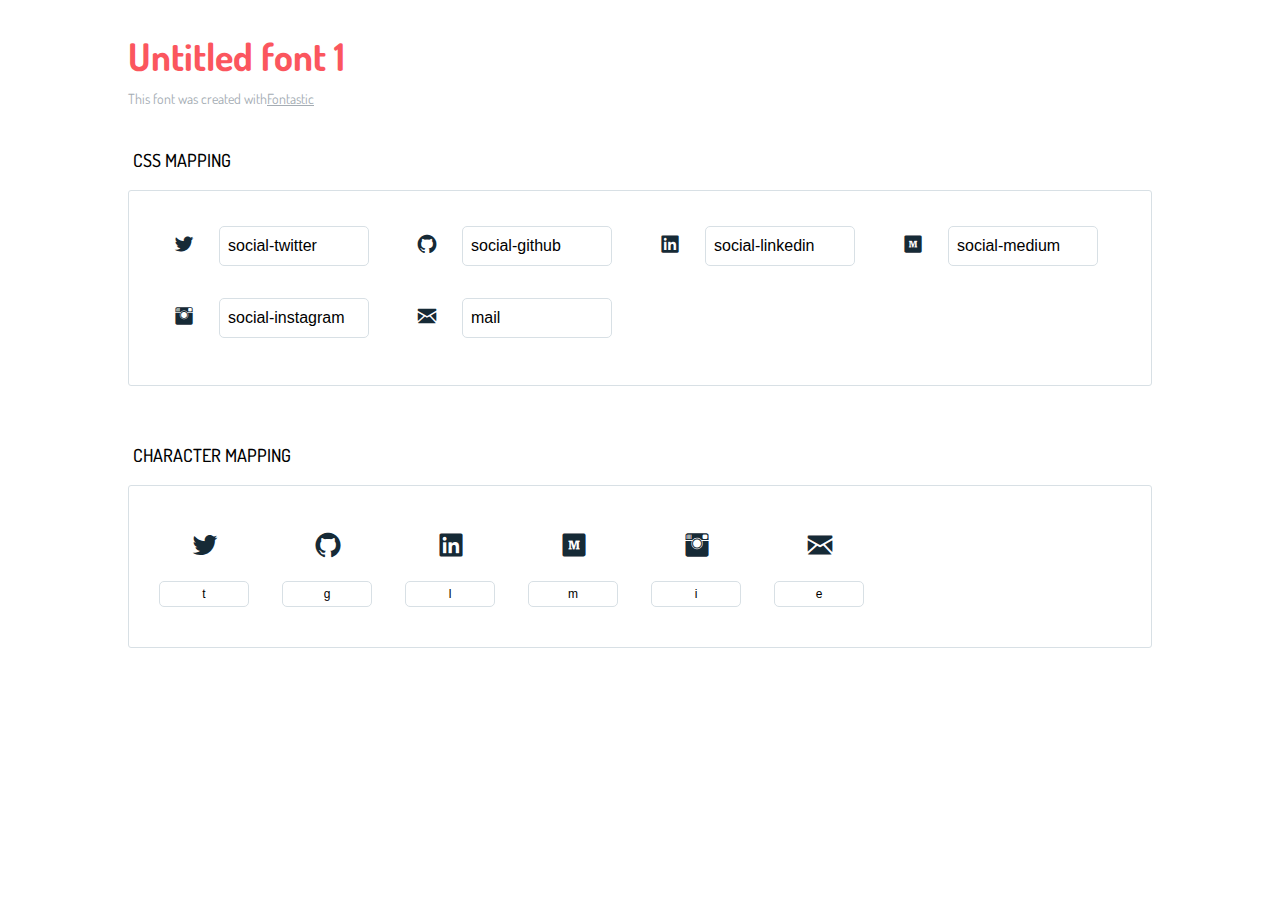
<file: assets/fonts/untitled-font-1/icons-reference.html>
<!DOCTYPE html>
<html lang="en">
  <head>
    <meta charset="utf-8">
    <meta http-equiv="X-UA-Compatible" content="IE=edge,chrome=1">
    <meta name="viewport" content="width=device-width,initial-scale=1">
    <title>Font Reference - Untitled font 1</title>
    <link href="http://fonts.googleapis.com/css?family=Dosis:400,500,700" rel="stylesheet" type="text/css">
    <link rel="stylesheet" href="styles.css">
    <style type="text/css">
      html,body,div,span,applet,object,iframe,h1,h2,h3,h4,h5,h6,p,blockquote,pre,a,abbr,acronym,address,big,cite,code,del,dfn,em,img,ins,kbd,q,s,samp,small,strike,strong,sub,sup,tt,var,dl,dt,dd,ol,ul,li,fieldset,form,label,legend,table,caption,tbody,tfoot,thead,tr,th,td{margin:0;padding:0;border:0;outline:0;font-weight:inherit;font-style:inherit;font-family:inherit;font-size:100%;vertical-align:baseline}
body{line-height:1;color:#000;background:#fff}
ol,ul{list-style:none}
table{border-collapse:separate;border-spacing:0;vertical-align:middle}
caption,th,td{text-align:left;font-weight:normal;vertical-align:middle}
a img{border:none}
*{-webkit-box-sizing:border-box;-moz-box-sizing:border-box;box-sizing:border-box}
body{font-family:'Dosis','Tahoma',sans-serif}
.container{margin:15px auto;width:80%}
h1{margin:40px 0 20px;font-weight:700;font-size:38px;line-height:32px;color:#fb565e}
h2{font-size:18px;padding:0 0 21px 5px;margin:45px 0 0 0;text-transform:uppercase;font-weight:500}
.small{font-size:14px;color:#a5adb4;}
.small a{color:#a5adb4;}
.small a:hover{color:#fb565e}
.glyphs.character-mapping{margin:0 0 20px 0;padding:20px 0 20px 30px;color:rgba(0,0,0,0.5);border:1px solid #d8e0e5;-webkit-border-radius:3px;border-radius:3px;}
.glyphs.character-mapping li{margin:0 30px 20px 0;display:inline-block;width:90px}
.glyphs.character-mapping .icon{margin:10px 0 10px 15px;padding:15px;position:relative;width:55px;height:55px;color:#162a36 !important;overflow:hidden;-webkit-border-radius:3px;border-radius:3px;font-size:32px;}
.glyphs.character-mapping .icon svg{fill:#000}
.glyphs.character-mapping input{margin:0;padding:5px 0;line-height:12px;font-size:12px;display:block;width:100%;border:1px solid #d8e0e5;-webkit-border-radius:5px;border-radius:5px;text-align:center;outline:0;}
.glyphs.character-mapping input:focus{border:1px solid #fbde4a;-webkit-box-shadow:inset 0 0 3px #fbde4a;box-shadow:inset 0 0 3px #fbde4a}
.glyphs.character-mapping input:hover{-webkit-box-shadow:inset 0 0 3px #fbde4a;box-shadow:inset 0 0 3px #fbde4a}
.glyphs.css-mapping{margin:0 0 60px 0;padding:30px 0 20px 30px;color:rgba(0,0,0,0.5);border:1px solid #d8e0e5;-webkit-border-radius:3px;border-radius:3px;}
.glyphs.css-mapping li{margin:0 30px 20px 0;padding:0;display:inline-block;overflow:hidden}
.glyphs.css-mapping .icon{margin:0;margin-right:10px;padding:13px;height:50px;width:50px;color:#162a36 !important;overflow:hidden;float:left;font-size:24px}
.glyphs.css-mapping input{margin:0;margin-top:5px;padding:8px;line-height:16px;font-size:16px;display:block;width:150px;height:40px;border:1px solid #d8e0e5;-webkit-border-radius:5px;border-radius:5px;background:#fff;outline:0;float:right;}
.glyphs.css-mapping input:focus{border:1px solid #fbde4a;-webkit-box-shadow:inset 0 0 3px #fbde4a;box-shadow:inset 0 0 3px #fbde4a}
.glyphs.css-mapping input:hover{-webkit-box-shadow:inset 0 0 3px #fbde4a;box-shadow:inset 0 0 3px #fbde4a}

      
    </style>
  </head>
  <body>
    <div class="container">
      <h1>Untitled font 1</h1>
      <p class="small">This font was created with<a href="http://fontastic.me/">Fontastic</a></p>
      <h2>CSS mapping</h2>
      <ul class="glyphs css-mapping">
        <li>
          <div class="icon icon-social-twitter"></div>
          <input type="text" readonly="readonly" value="social-twitter">
        </li>
        <li>
          <div class="icon icon-social-github"></div>
          <input type="text" readonly="readonly" value="social-github">
        </li>
        <li>
          <div class="icon icon-social-linkedin"></div>
          <input type="text" readonly="readonly" value="social-linkedin">
        </li>
        <li>
          <div class="icon icon-social-medium"></div>
          <input type="text" readonly="readonly" value="social-medium">
        </li>
        <li>
          <div class="icon icon-social-instagram"></div>
          <input type="text" readonly="readonly" value="social-instagram">
        </li>
        <li>
          <div class="icon icon-mail"></div>
          <input type="text" readonly="readonly" value="mail">
        </li>
      </ul>
      <h2>Character mapping</h2>
      <ul class="glyphs character-mapping">
        <li>
          <div data-icon="t" class="icon"></div>
          <input type="text" readonly="readonly" value="t">
        </li>
        <li>
          <div data-icon="g" class="icon"></div>
          <input type="text" readonly="readonly" value="g">
        </li>
        <li>
          <div data-icon="l" class="icon"></div>
          <input type="text" readonly="readonly" value="l">
        </li>
        <li>
          <div data-icon="m" class="icon"></div>
          <input type="text" readonly="readonly" value="m">
        </li>
        <li>
          <div data-icon="i" class="icon"></div>
          <input type="text" readonly="readonly" value="i">
        </li>
        <li>
          <div data-icon="e" class="icon"></div>
          <input type="text" readonly="readonly" value="e">
        </li>
      </ul>
    </div><script type="text/javascript">
(function() {
  var glyphs, _i, _len, _ref;

  _ref = document.getElementsByClassName('glyphs');
  for (_i = 0, _len = _ref.length; _i < _len; _i++) {
    glyphs = _ref[_i];
    glyphs.addEventListener('click', function(event) {
      if (event.target.tagName === 'INPUT') {
        return event.target.select();
      }
    });
  }

}).call(this);
</script>
  </body>
</html>
</file>
<file: assets/fonts/untitled-font-1/styles.css>
@charset "UTF-8";

@font-face {
  font-family: "untitled-font-1";
  src:url("fonts/untitled-font-1.eot");
  src:url("fonts/untitled-font-1.eot?#iefix") format("embedded-opentype"),
    url("fonts/untitled-font-1.woff") format("woff"),
    url("fonts/untitled-font-1.ttf") format("truetype"),
    url("fonts/untitled-font-1.svg#untitled-font-1") format("svg");
  font-weight: normal;
  font-style: normal;

}

[data-icon]:before {
  font-family: "untitled-font-1" !important;
  content: attr(data-icon);
  font-style: normal !important;
  font-weight: normal !important;
  font-variant: normal !important;
  text-transform: none !important;
  speak: none;
  line-height: 1;
  -webkit-font-smoothing: antialiased;
  -moz-osx-font-smoothing: grayscale;
}

[class^="icon-"]:before,
[class*=" icon-"]:before {
  font-family: "untitled-font-1" !important;
  font-style: normal !important;
  font-weight: normal !important;
  font-variant: normal !important;
  text-transform: none !important;
  speak: none;
  line-height: 1;
  -webkit-font-smoothing: antialiased;
  -moz-osx-font-smoothing: grayscale;
}

.icon-social-twitter:before {
  content: "t";
}
.icon-social-github:before {
  content: "g";
}
.icon-social-linkedin:before {
  content: "l";
}
.icon-social-medium:before {
  content: "m";
}
.icon-social-instagram:before {
  content: "i";
}
.icon-mail:before {
  content: "e";
}
</file>
